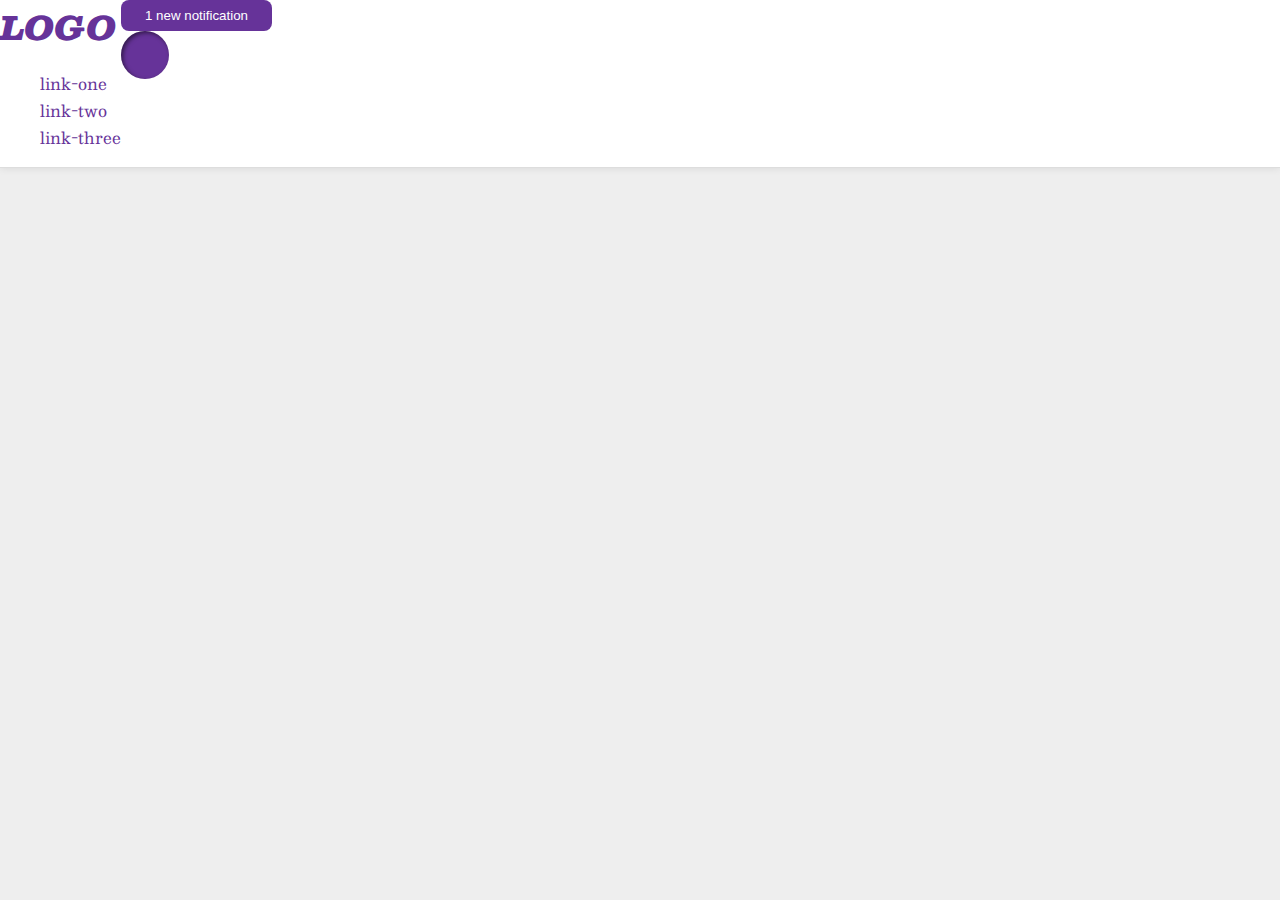
<file: foundations/flex/03-flex-header-2/index.html>
<!DOCTYPE html>
<html lang="en">
  <head>
    <meta charset="UTF-8">
    <meta http-equiv="X-UA-Compatible" content="IE=edge">
    <meta name="viewport" content="width=device-width, initial-scale=1.0">
    <title>Flex Header 2</title>
    <link rel="stylesheet" href="style.css">
  </head>
  <body>
    <div class="header">
      <div class="left-side">
      <div class="logo">
        LOGO
      </div>
      <ul class="links">
        <li><a href="https://google.com">link-one</a></li>
        <li><a href="https://google.com">link-two</a></li>
        <li><a href="https://google.com">link-three</a></li>
      </ul>
      </div>
      <div class="right-side">
      <button class="notifications">
        1 new notification
      </button>
      <div class="profile-image"></div>
      </div>
    </div>
  </body>
</html>
</file>
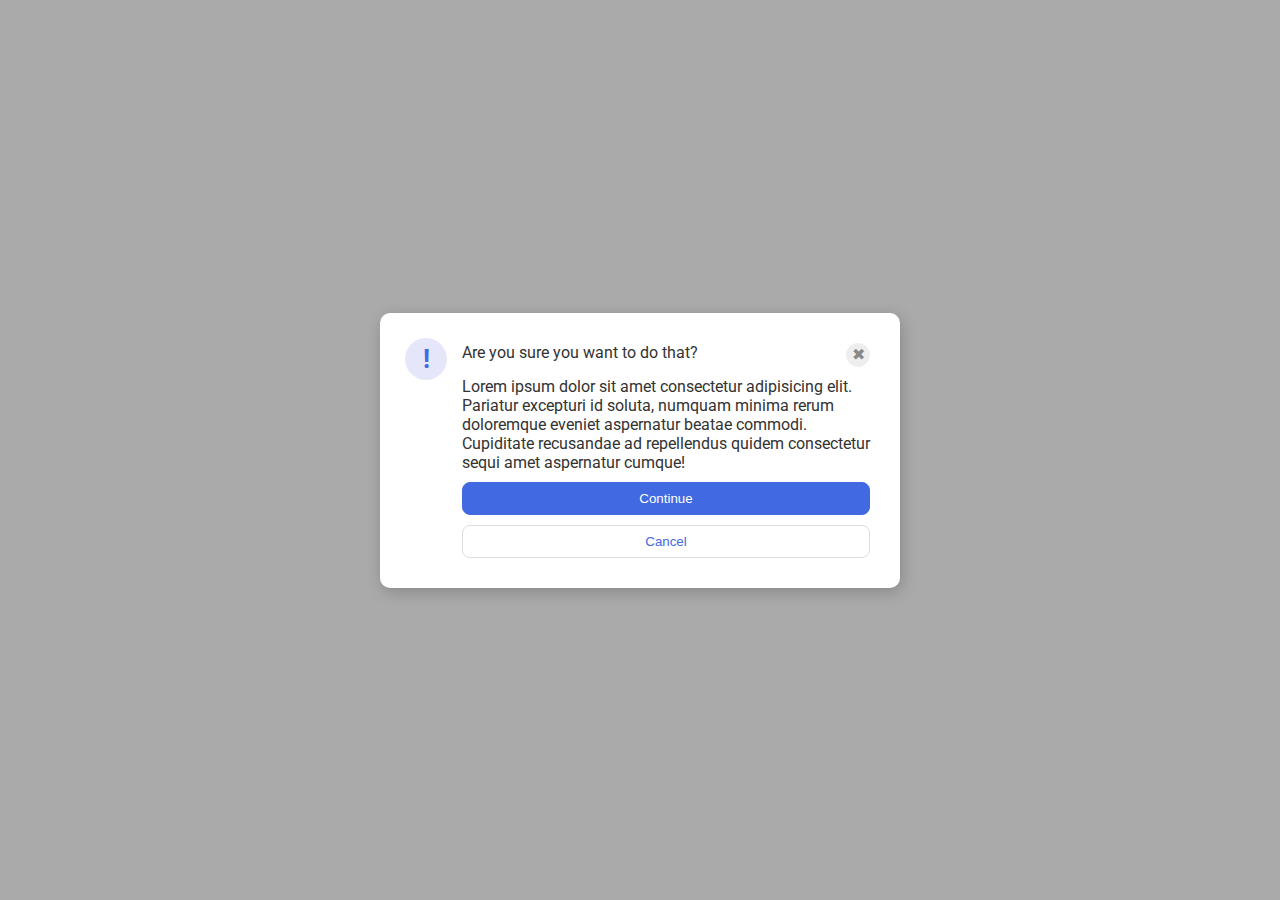
<file: foundations/flex/05-flex-modal/index.html>
<!DOCTYPE html>
<html lang="en">
  <head>
    <meta charset="UTF-8">
    <meta http-equiv="X-UA-Compatible" content="IE=edge">
    <meta name="viewport" content="width=device-width, initial-scale=1.0">
    <link rel="stylesheet" href="style.css">
    <title>Modal</title>
  </head>
  <body>
    <div class="modal">
      <div class="flexitem1">
      <div class="icon">!</div>
      </div>
      <div class="flexitem2">
      <div class="topline">
      <div class="header">Are you sure you want to do that?</div>
      <button class="close-button">✖</button>
      </div>
      <div class="text">Lorem ipsum dolor sit amet consectetur adipisicing elit. Pariatur excepturi id soluta, numquam minima rerum doloremque eveniet aspernatur beatae commodi. Cupiditate recusandae ad repellendus quidem consectetur sequi amet aspernatur cumque!</div>
      <button class="continue">Continue</button>
      <button class="cancel">Cancel</button>
      </div>
    </div>
  </body>
</html>
</file>
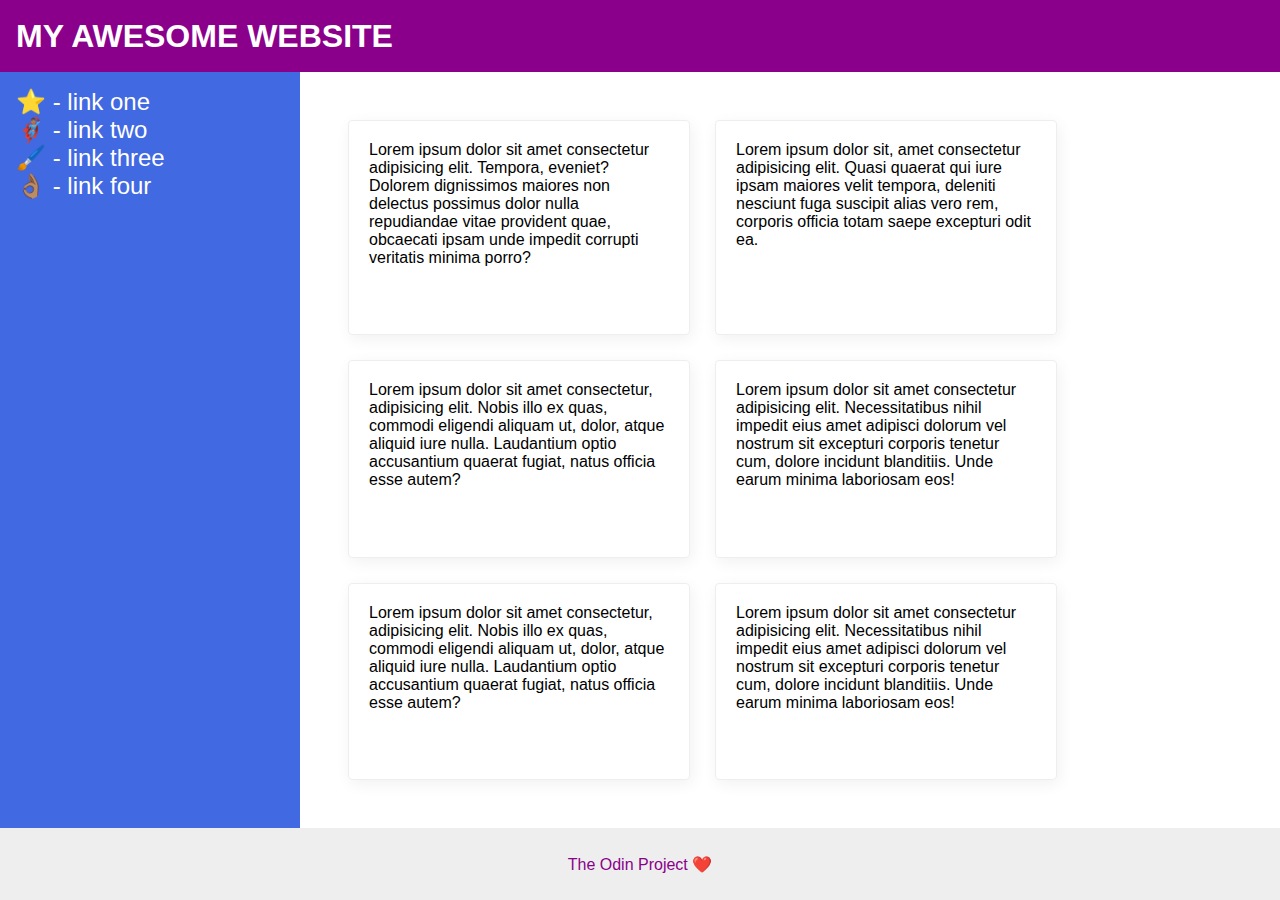
<file: foundations/flex/07-flex-layout-2/index.html>
<!DOCTYPE html>
<html lang="en">
  <head>
    <meta charset="UTF-8">
    <meta http-equiv="X-UA-Compatible" content="IE=edge">
    <meta name="viewport" content="width=device-width, initial-scale=1.0">
    <title>The Holy Grail</title>
    <link rel="stylesheet" href="style.css">
  </head>
  <body>
    <div class="header">
      MY AWESOME WEBSITE
    </div>

    <div class="content-body">
    <div class="sidebar">
      <ul>
        <li><a href="#">⭐ - link one</a></li>
        <li><a href="#">🦸🏽‍♂️ - link two</a></li>
        <li><a href="#">🖌️ - link three</a></li>
        <li><a href="#">👌🏽 - link four</a></li>
      </ul>
    </div>

    <div class="cardspace">
    <div class="card">Lorem ipsum dolor sit amet consectetur adipisicing elit. Tempora, eveniet? Dolorem dignissimos maiores non delectus possimus dolor nulla repudiandae vitae provident quae, obcaecati ipsam unde impedit corrupti veritatis minima porro?</div>
    <div class="card">Lorem ipsum dolor sit, amet consectetur adipisicing elit. Quasi quaerat qui iure ipsam maiores velit tempora, deleniti nesciunt fuga suscipit alias vero rem, corporis officia totam saepe excepturi odit ea.</div>
    <div class="card">Lorem ipsum dolor sit amet consectetur, adipisicing elit. Nobis illo ex quas, commodi eligendi aliquam ut, dolor, atque aliquid iure nulla. Laudantium optio accusantium quaerat fugiat, natus officia esse autem?</div>
    <div class="card">Lorem ipsum dolor sit amet consectetur adipisicing elit. Necessitatibus nihil impedit eius amet adipisci dolorum vel nostrum sit excepturi corporis tenetur cum, dolore incidunt blanditiis. Unde earum minima laboriosam eos!</div>
    <div class="card">Lorem ipsum dolor sit amet consectetur, adipisicing elit. Nobis illo ex quas, commodi eligendi aliquam ut, dolor, atque aliquid iure nulla. Laudantium optio accusantium quaerat fugiat, natus officia esse autem?</div>
    <div class="card">Lorem ipsum dolor sit amet consectetur adipisicing elit. Necessitatibus nihil impedit eius amet adipisci dolorum vel nostrum sit excepturi corporis tenetur cum, dolore incidunt blanditiis. Unde earum minima laboriosam eos!</div>
    </div>
    </div>
    
    <div class="footer">
      The Odin Project ❤️
    </div>
  </body>
</html>
</file>
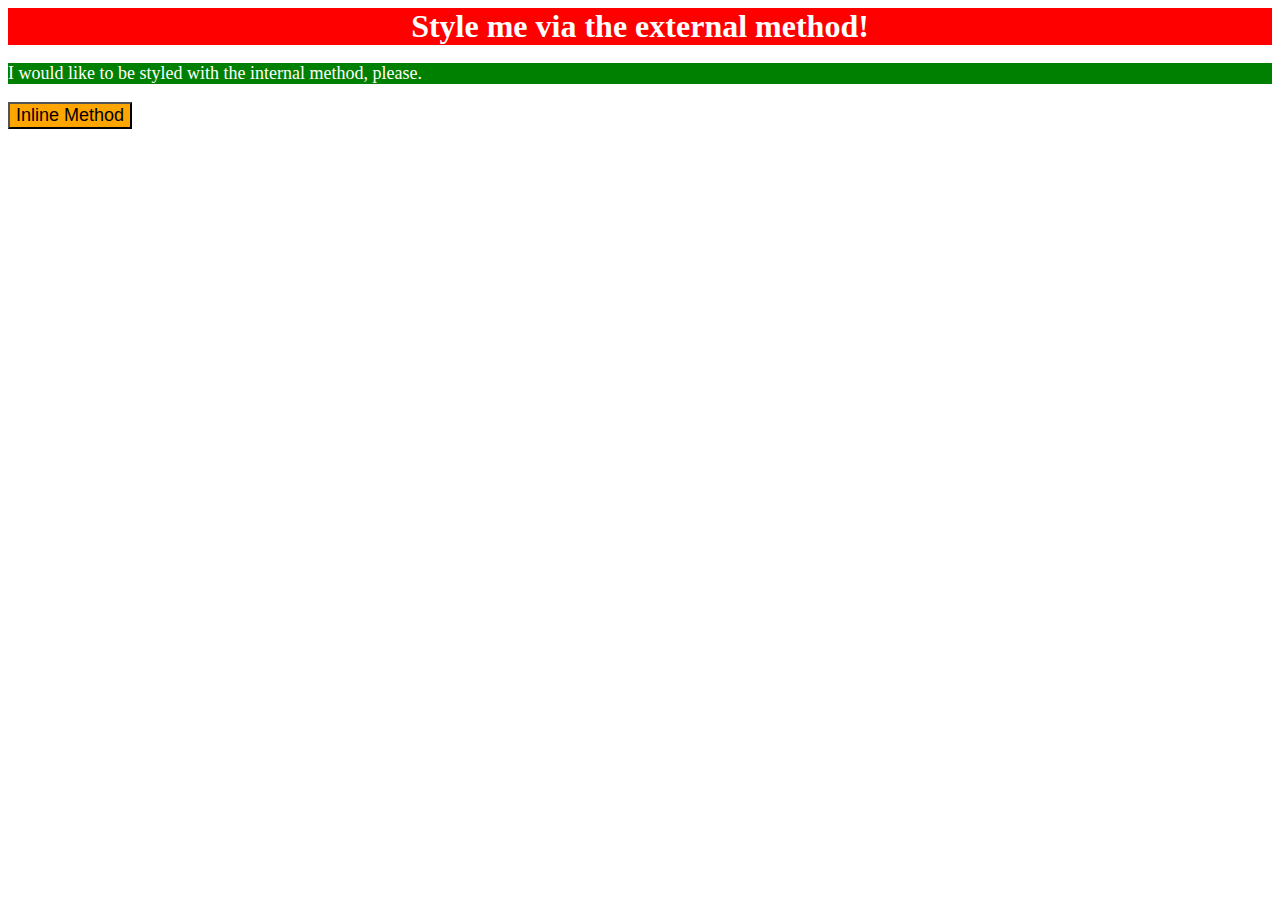
<file: foundations/intro-to-css/01-css-methods/index.html>
<!DOCTYPE html>
<html lang="en">
  <head>
    <meta charset="UTF-8">
    <meta http-equiv="X-UA-Compatible" content="IE=edge">
    <meta name="viewport" content="width=device-width, initial-scale=1.0">
    <title>Methods for Adding CSS</title>
    <link rel="stylesheet" href="style.css">
    <style>
      p {
        background-color: green;
        color: white;
        font-size: 18px;
      }
    </style>
  </head>
  <body>
    <div>Style me via the external method!</div>
    <p>I would like to be styled with the internal method, please.</p>
    <button style="background-color: orange; font-size: 18px;">Inline Method</button>
  </body>
</html>
</file>
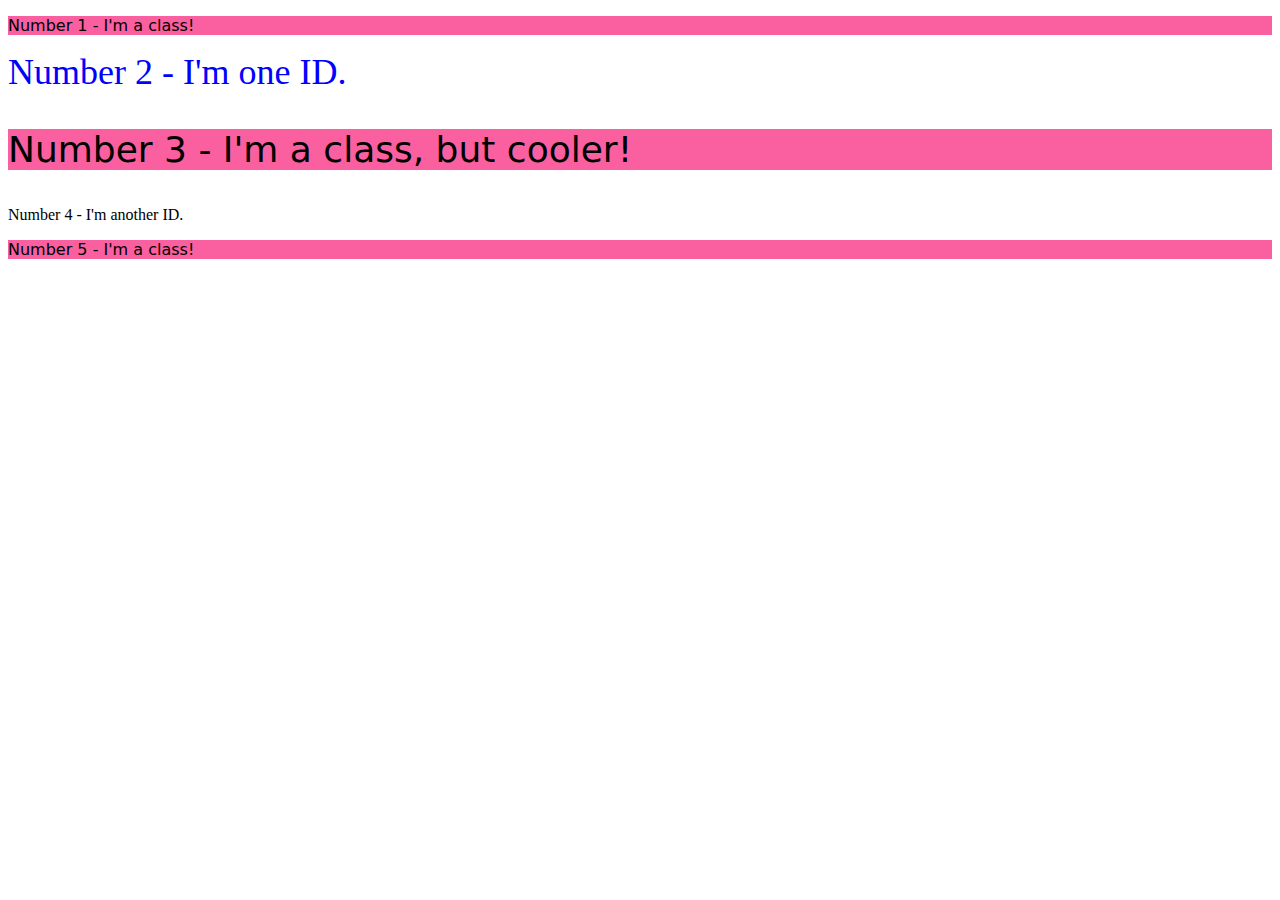
<file: foundations/intro-to-css/02-class-id-selectors/index.html>
<!DOCTYPE html>
<html lang="en">
  <head>
    <meta charset="UTF-8">
    <meta http-equiv="X-UA-Compatible" content="IE=edge">
    <meta name="viewport" content="width=device-width, initial-scale=1.0">
    <title>Class and ID Selectors</title>
    <link rel="stylesheet" href="style.css">
  </head>
  <body>
    <p class="pinky">Number 1 - I'm a class!</p>
    <div id="num2">Number 2 - I'm one ID.</div>
    <p class="pinky bold">Number 3 - I'm a class, but cooler!</p>
    <div id="num4">Number 4 - I'm another ID.</div>
    <p class="pinky">Number 5 - I'm a class!</p>
  </body>
</html>
</file>
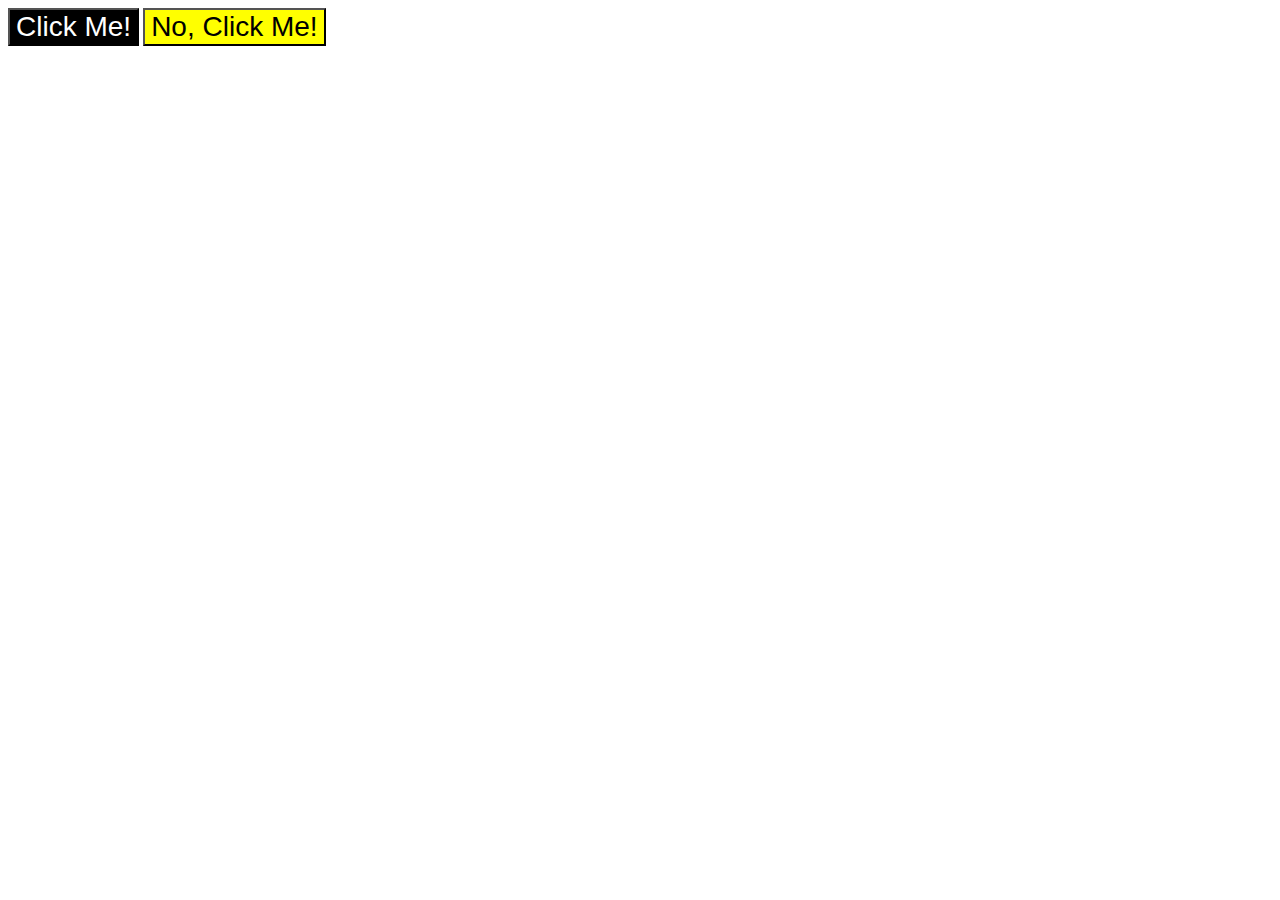
<file: foundations/intro-to-css/03-grouping-selectors/index.html>
<!DOCTYPE html>
<html lang="en">
  <head>
    <meta charset="UTF-8">
    <meta http-equiv="X-UA-Compatible" content="IE=edge">
    <meta name="viewport" content="width=device-width, initial-scale=1.0">
    <title>Grouping Selectors</title>
    <link rel="stylesheet" href="style.css">
  </head>
  <body>
    <button class="first-el">Click Me!</button>
    <button class="second-el">No, Click Me!</button>
  </body>
</html>
</file>
<file: foundations/flex/03-flex-header-2/style.css>
/* this is some magical font-importing.  
you'll learn about it later. */
@import url('https://fonts.googleapis.com/css2?family=Besley:ital,wght@0,400;1,900&display=swap');

body {
  margin: 0;
  background: #eee;
  font-family: Besley, serif;
}

.header {
  background: white;
  border-bottom: 1px solid #ddd;
  box-shadow: 0 0 8px rgba(0,0,0,.1);
  display: flex;
}

.profile-image {
  background: rebeccapurple;
  box-shadow: inset 2px 2px 4px rgba(0,0,0,.5);
  border-radius: 50%;
  width: 48px;
  height: 48px;
}

.logo {
  color: rebeccapurple;
  font-size: 32px;
  font-weight: 900;
  font-style: italic;
}

button {
  border: none;
  border-radius: 8px;
  background: rebeccapurple;
  color: white;
  padding: 8px 24px;
}

a {
  /* this removes the line under our links */
  text-decoration: none;
  color: rebeccapurple;
}

ul {
  list-style-type: none;
}
</file>
<file: foundations/flex/05-flex-modal/style.css>
@import url('https://fonts.googleapis.com/css2?family=Roboto:wght@400;700&display=swap');

html, body {
  height: 100%;
}

body {
  font-family: Roboto, sans-serif;
  margin: 0;
  background: #aaa;
  color: #333;
  /* I'll give you this one for free lol */
  display: flex;
  align-items: center;
  justify-content: center;
}

.modal {
  background: white;
  width: 480px;
  border-radius: 10px;
  box-shadow: 2px 4px 16px rgba(0,0,0,.2);
  padding: 20px;
}

.icon {
  color: royalblue;
  font-size: 26px;
  font-weight: 700;
  background: lavender;
  width: 42px;
  height: 42px;
  border-radius: 50%;
  display: flex;
  align-items: center;
  justify-content: center;
  margin: 5px;
}

.close-button {
  background: #eee;
  border-radius: 50%;
  color: #888;
  font-weight: 400;
  font-size: 16px;
  height: 24px;
  width: 24px;
  display: flex;
  align-items: center;
  justify-content: center;
  border: 1px solid #eee;
  padding: 0;
}

button {
  cursor: pointer;
  padding: 8px 16px;
  border-radius: 8px;
}

button.continue {
  background: royalblue;
  border: 1px solid royalblue;
  color: white;
}

button.cancel {
  background: white;
  border: 1px solid #ddd;
  color: royalblue;
}

.modal, .flexitem1, .flexitem2, .topline, .buttondiv {
  display: flex;
}

.flexitem2 {
  flex-direction: column;
  margin: 10px;
  gap: 10px;
}

.topline {
  justify-content: space-between;
}
</file>
<file: foundations/flex/07-flex-layout-2/style.css>
body {
  font-family: -apple-system, BlinkMacSystemFont, 'Segoe UI', Roboto, Oxygen, Ubuntu, Cantarell, 'Open Sans', 'Helvetica Neue', sans-serif;
  margin: 0;
  min-height: 100vh;
  display: flex;
  flex-direction: column;
  justify-content: space-between;
}

.header {
  height: 72px;
  background: darkmagenta;
  color: white;
  font-size: 32px;
  font-weight: 900;
  display: flex;
  align-items: center;
  padding-left: 16px;
}

.footer {
  height: 72px;
  background: #eee;
  color: darkmagenta;
  display: flex;
  justify-content: center;
  align-items: center;
}

.sidebar {
  width: 300px;
  background: royalblue;
  box-sizing: border-box;
  font-size: 24px;
  padding: 16px;
  flex-shrink: 0;
}

.sidebar ul, a {
  list-style-type: none;
  text-decoration: none;
  color: white;
  margin: 0;
  padding: 0px;
}

.card {
  border: 1px solid #eee;
  box-shadow: 2px 4px 16px rgba(0,0,0,.06);
  border-radius: 4px;
  width: 300px;
  padding: 20px;
}

.content-body {
  display: flex;
  flex: 1;
}

.cardspace {
  display: flex;
  padding: 48px;
  flex-wrap: wrap;
  gap: 25px;
}
</file>
<file: foundations/intro-to-css/01-css-methods/style.css>
div {
    background-color: red;
    color: white;
    font-size: 32px;
    text-align: center;
    font-weight: bold;
}
</file>
<file: foundations/intro-to-css/02-class-id-selectors/style.css>
/* Add CSS Styling */
.pinky {
    background-color: rgb(250, 95, 159);
    font-family: Verdana, DejaVu Sans, sans-serif;
}

#num2{
    color: blue;
    font-size: 36px;
}

.bold {
    font-size: 36px;
}
</file>
<file: foundations/intro-to-css/03-grouping-selectors/style.css>
/* Add CSS Styling */

.first-el{
    background-color: black;
    color: white;
}

.second-el{
    background-color: yellow;
}

button{
    font-size: 28px;
    font-family: Helvetica, 'Times New Roman', sans-serif;
}
</file>
